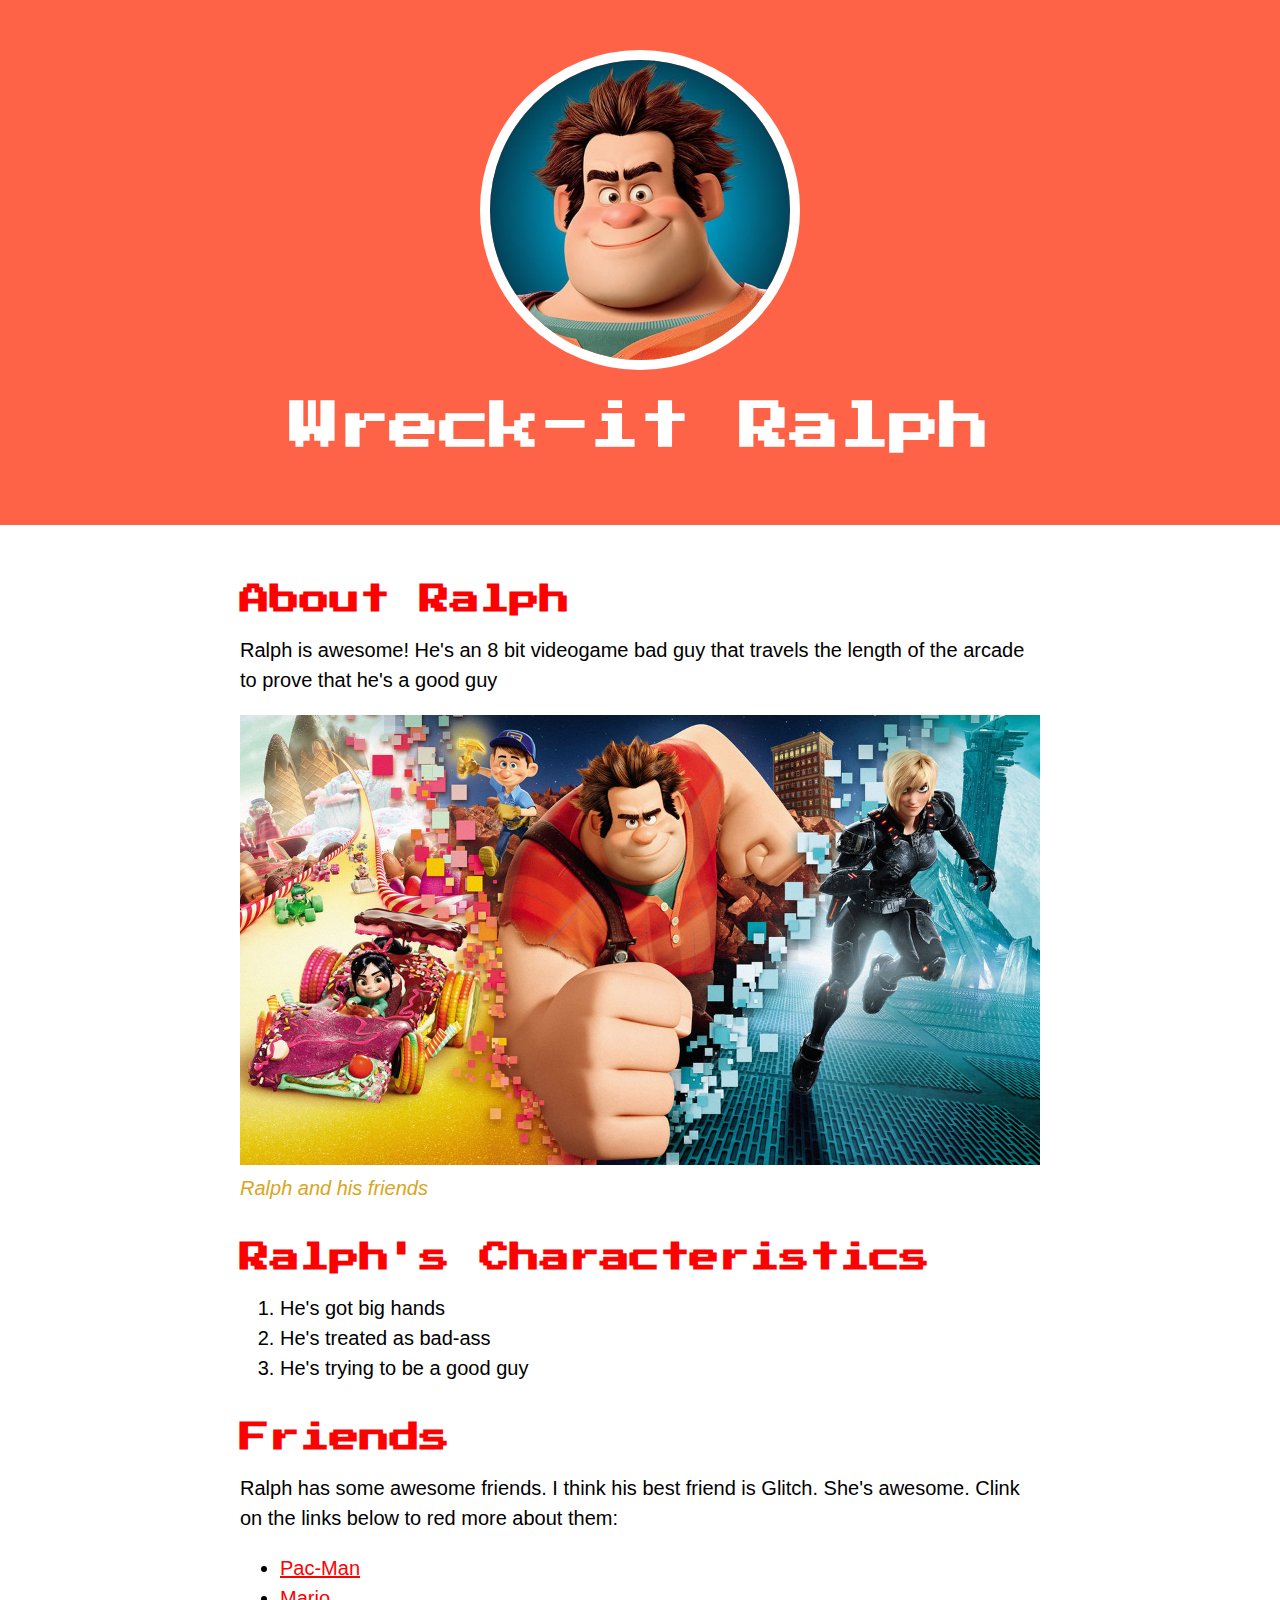
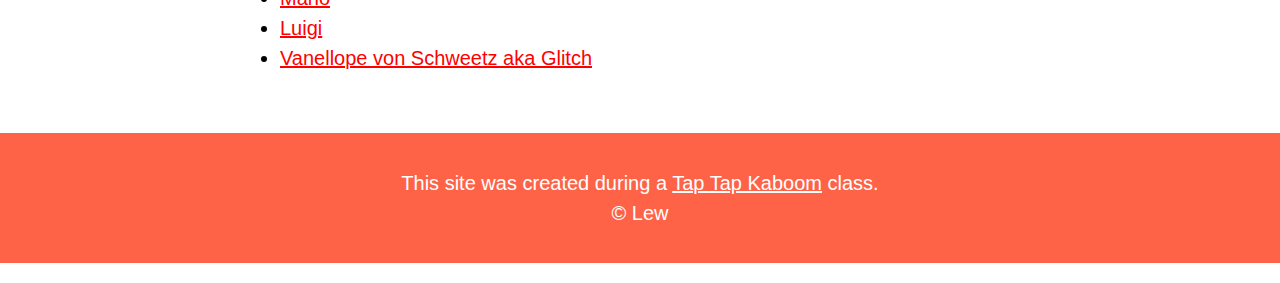
<file: index.html>
<!DOCTYPE html>
<html>
<head>
    <title>Wreck-it Ralph</title>
    <!-- Add icon beside title -->
    <link rel="icon" href="img/ralph-avatar.jpg"> 
    <link href="https://fonts.googleapis.com/css2?family=Press+Start+2P&display=swap" rel="stylesheet">
    <link rel="stylesheet" type="text/css" href="css/hero.css">
</head>
<body>
    <header>
        <!-- Header Element -->
        <img src='img/ralph-avatar.jpg' alt='ralph'>
        <h1>Wreck-it Ralph</h1>
    </header>

    <!-- Main Element -->
    <main>
        <h2>About Ralph</h2>
        <p>Ralph is awesome! He's an 8 bit videogame bad guy that travels
            the length of the arcade to prove that he's a good
            guy</p>
        <img src="img/ralph-big.jpg" alt="bigralph">
            <p class='caption'>Ralph and his friends</p>
            <h2>Ralph's Characteristics</h2>
            <ol>
                <li>He's got big hands</li>
                <li>He's treated as bad-ass</li>
                <li>He's trying to be a good guy</li>
            </ol>
            <h2>Friends</h2>
            <p>Ralph has some awesome friends. I think his best friend
                is Glitch. She's awesome. Clink on the links below to
                red more about them:</p>
                <ul>
                    <li><a href='https://en.wikipedia.org/wiki/Pac-Man' target='_blank'>Pac-Man</a></li>
                    <li><a href='https://en.wikipedia.org/wiki/Mario' target='_blank'>Mario</a></li>
                    <li><a href='https://en.wikipedia.org/wiki/Luigi' target='_blank'>Luigi</a></li>
                    <li><a href='https://disney.fandom.com/wiki/Vanellope_von_Schweetz' target='_blank'>Vanellope von Schweetz aka Glitch</a></li>
                    
                </ul>
    </main>

    <!-- Footer Element -->
    <footer>
        <p>This site was created during a <a href='https://taptapkaboom.com'>Tap Tap Kaboom</a> class. <br>
            &copy; Lew</p>
    </footer>
</body>
</html>
</file>
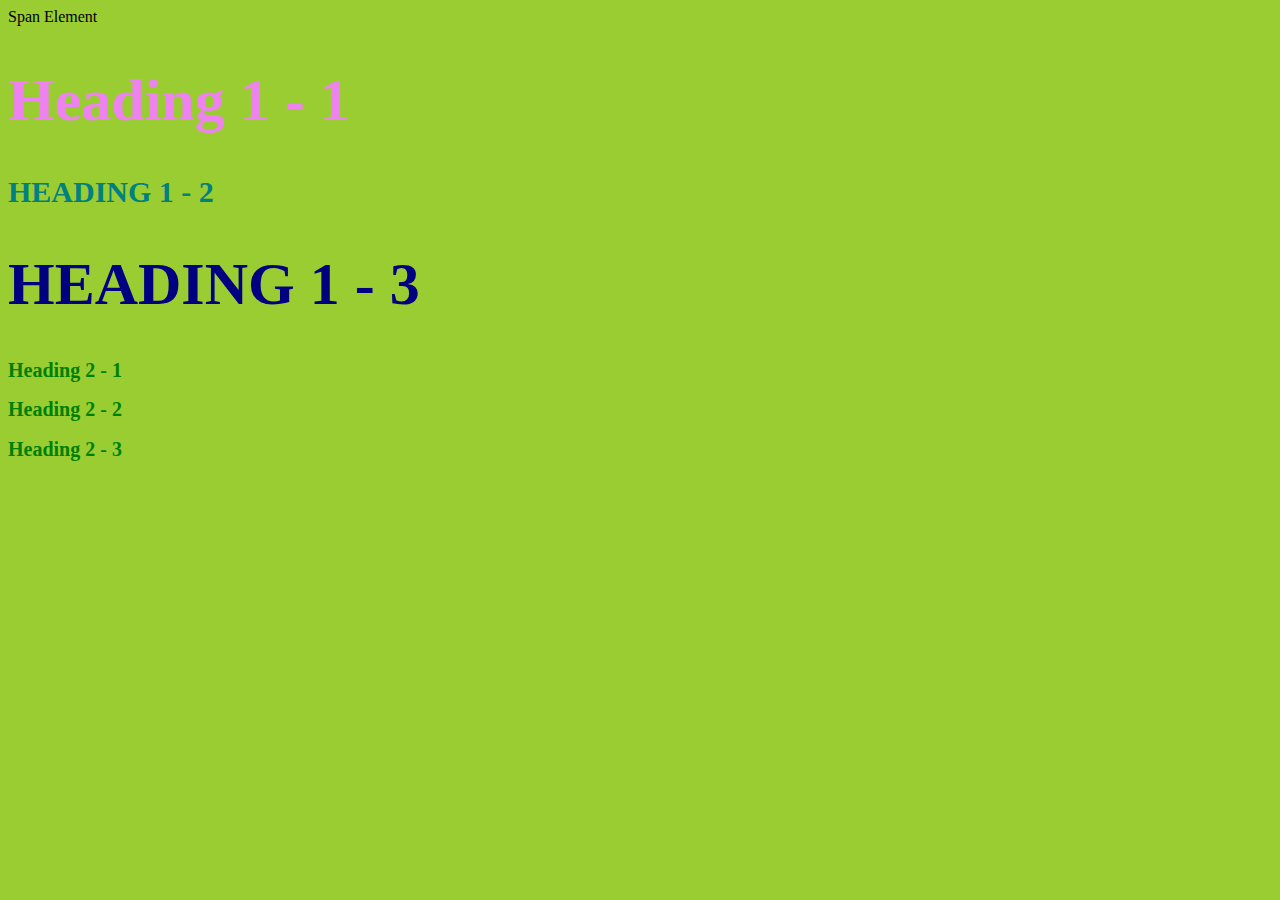
<file: style-test.html>
<!DOCTYPE html>
<html>
<head>
    <title>Style Test</title>
    <!-- <style type="text/css">
    </style> -->
    <link rel="stylesheet" type="text/css" href="css/style.css">
</head>
<body>
    <span>Span Element</span>
    <h1 class="big"><span>Heading 1 - 1</span></h1>
    <h1 class="uppercase">Heading 1 - 2</h1>
    <h1 class="big uppercase">Heading 1 - 3</h1>

    <h2>Heading 2 - 1</h2>
    <h2>Heading 2 - 2</h2>
    <h2>Heading 2 - 3</h2>


</body>
</html>
</file>
<file: css/hero.css>
body{
    margin: 0;
    font-family: Helvetica, Arial, sans-serif;
    font-size: 20px;
    line-height: 30px;
}

header{
    background-color: tomato;
    text-align: center;
    padding-top: 50px;
    padding-bottom: 50px;
}

h1, h2{
    font-family: 'Press Start 2P', cursive;
    font-size: 50px;
}

header h1{
    color: white;
}

header img{
    border-radius: 170px;
    width: 300px;
    border: 10px solid white;
}

main{
    max-width: 800px;
    margin: 0 auto; /* Center the element automatically, top and bottom 0 margin, left and right goes auto */
    padding: 20px;

}

main img{
    max-width: 100%;
}

h2 {
    font-size: 30px;
    color: red;
    margin: 40px 0 10px;
}

a{
    color: red;
}

a:hover{
    color: white;
    background-color: purple;
}

footer{
    background-color: tomato;
    text-align: center;
    color: white;
}

footer p{
    padding: 35px;
}

footer a {
    color: white;
}

footer a:hover{
    opacity: .5;
    background-color: transparent;
}

p.caption{
    color: goldenrod;
    font-style: italic;
    margin-top: 0;
}
</file>
<file: css/style.css>
h1{
    font-size: 30px;
    color: teal;
}

h2{
    font-size: 20px;
    color: hotpink;
}

h2{
    color: green;
}

.big{
    font-size: 60px;
}

.uppercase{
    text-transform: uppercase;
}

.big.uppercase{
    color: navy;
}

h1 span{
    color: violet;
}

body{
    background-color: yellowgreen;
}
</file>
